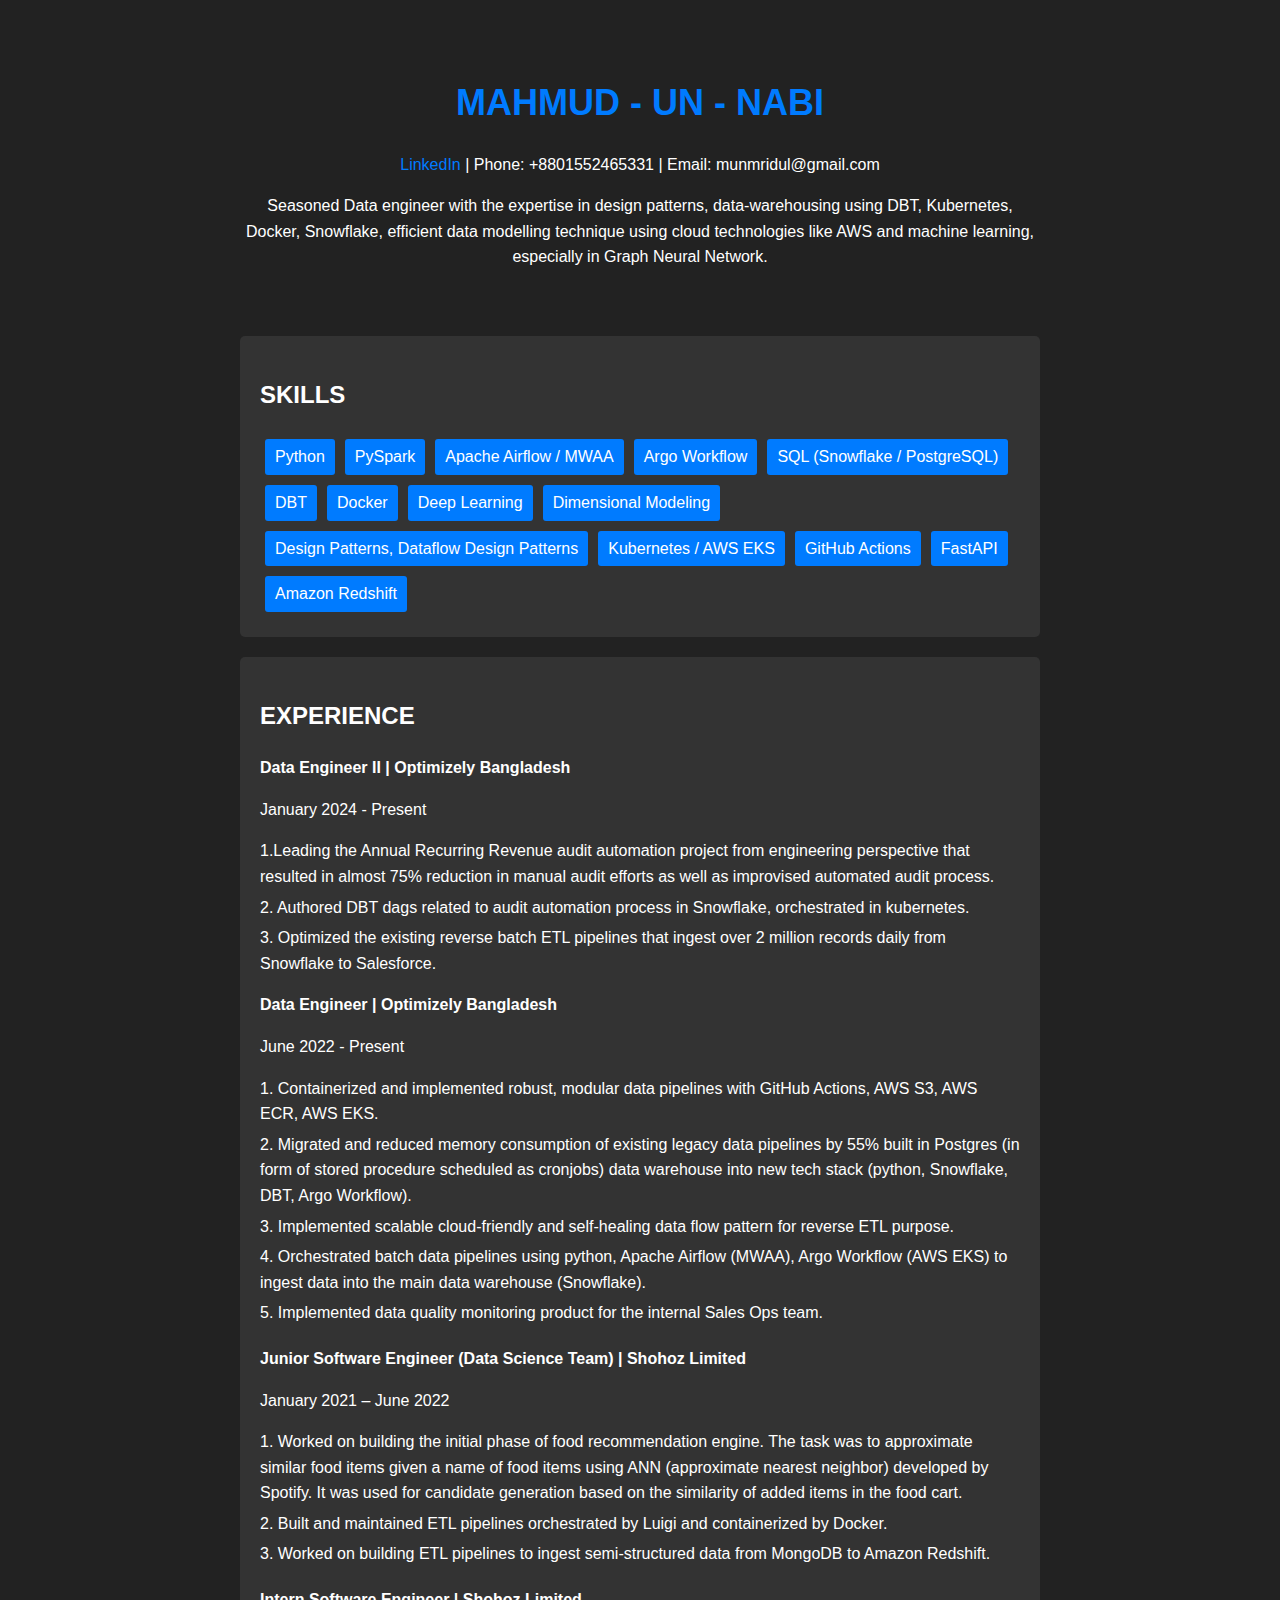
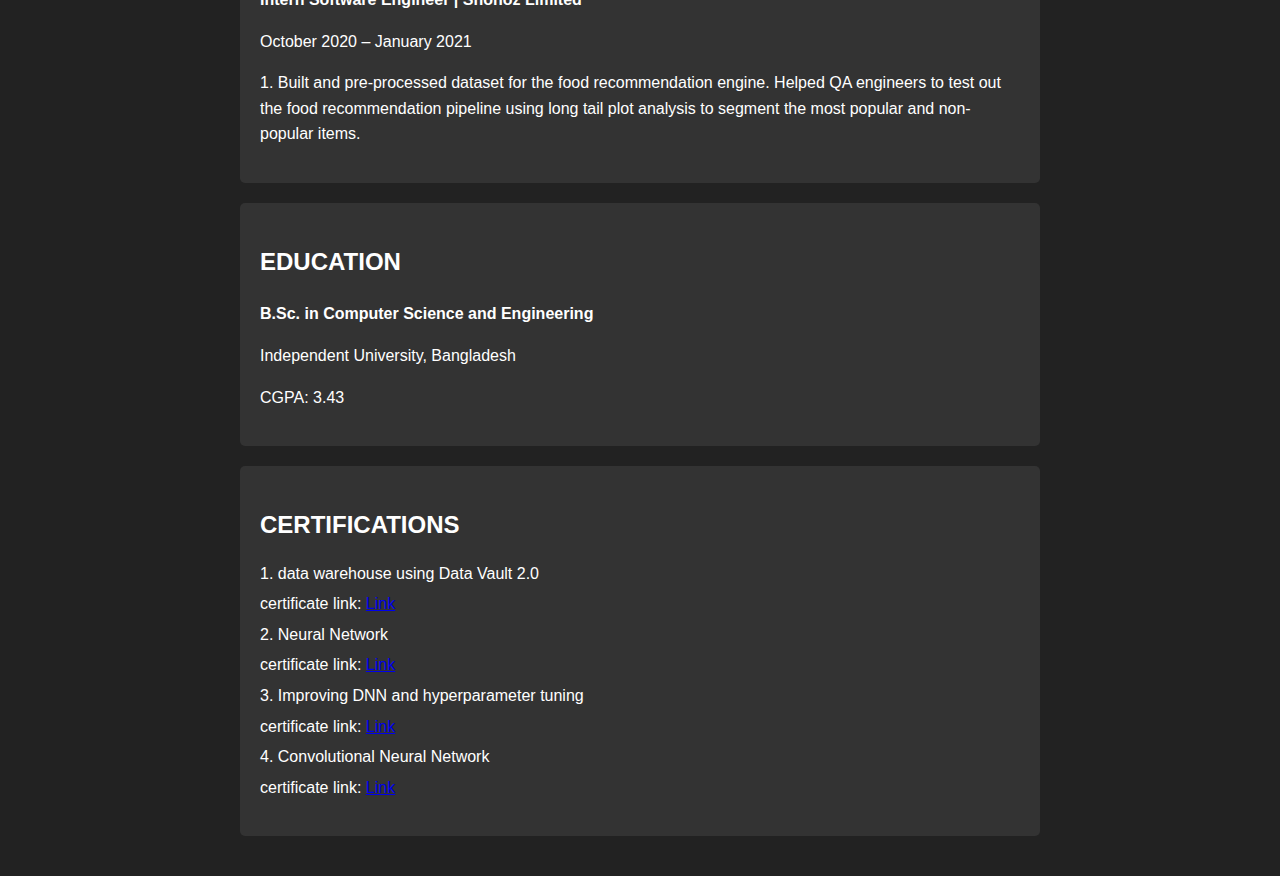
<file: index.html>
<!DOCTYPE html>
<html lang="en">
<head>
    <meta charset="UTF-8">
    <meta name="viewport" content="width=device-width, initial-scale=1.0">
    <title>MAHMUD - UN - NABI - Resume</title>
    <style>
        body {
            font-family: Arial, sans-serif;
            background-color: #222;
            color: #fff;
            margin: 0;
            padding: 0;
            line-height: 1.6;
        }

        .container {
            max-width: 800px;
            margin: 0 auto;
            padding: 20px;
        }

        header {
            text-align: center;
            padding: 30px 0;
        }

        h1 {
            font-size: 36px;
            color: #007bff;
            margin-bottom: 10px;
        }

        h2 {
            font-size: 28px;
            color: #007bff;
            margin-top: 20px;
        }

        .contact-info {
            text-align: center;
            margin-top: 20px;
        }

        .contact-link {
            text-decoration: none;
            color: #007bff;
        }

        .section {
            background-color: #333;
            padding: 20px;
            margin: 20px 0;
            border-radius: 5px;
        }

        .section-title {
            font-size: 24px;
            color: #fff;
            margin-bottom: 10px;
        }

        .experience, .education, .skills {
            margin-top: 20px;
        }

        ul {
            list-style-type: none;
            padding: 0;
        }

        li {
            margin: 5px 0;
        }

        .skills {
            display: flex;
            flex-wrap: wrap;
        }

        .skill {
            background-color: #007bff;
            color: #fff;
            padding: 5px 10px;
            margin: 5px;
            border-radius: 3px;
        }
    </style>
</head>
<body>
    <div class="container">
        <header>
            <h1>MAHMUD - UN - NABI</h1>
            <div class="contact-info">
                <a class="contact-link" href="https://www.linkedin.com/in/mahmud-mridul-9174b958">LinkedIn</a> |
                Phone: +8801552465331 | Email: munmridul@gmail.com
                <p>Seasoned Data engineer with the expertise in design patterns, data-warehousing using DBT, Kubernetes, Docker, Snowflake, efficient data modelling technique
                using cloud technologies like AWS and machine learning, especially in Graph Neural Network.</p>
            </div>
        </header>
        <section class="section">
            <h2 class="section-title">SKILLS</h2>
            <div class="skills">
                <div class="skill">Python</div>
                <div class="skill">PySpark</div>
                <div class="skill">Apache Airflow / MWAA</div>
                <div class="skill">Argo Workflow</div>
                <div class="skill">SQL (Snowflake / PostgreSQL)</div>
                <div class="skill">DBT</div>
                <div class="skill">Docker</div>
                <div class="skill">Deep Learning</div>
                <div class="skill">Dimensional Modeling</div>
                <div class="skill">Design Patterns, Dataflow Design Patterns</div>
                <div class="skill">Kubernetes / AWS EKS</div>
                <div class="skill">GitHub Actions</div>
                <div class="skill">FastAPI</div>
                <div class="skill">Amazon Redshift</div>
            </div>
        </section>

        <section class="section">
            <h2 class="section-title">EXPERIENCE</h2>
            <div class="experience">
                <p><strong>Data Engineer II | Optimizely Bangladesh</strong></p>
                <p>January 2024 - Present</p>
                <ul>
                    <li>1.Leading the Annual Recurring Revenue audit automation project from engineering perspective that resulted in almost 75% reduction in manual audit efforts as well as improvised automated audit process.</li>
                    <li>2. Authored DBT dags related to audit automation process in Snowflake, orchestrated in kubernetes.</li>
                    <li>3. Optimized the existing reverse batch ETL pipelines that ingest over 2 million records daily from Snowflake to Salesforce.</li>
                </ul>
                <p><strong>Data Engineer | Optimizely Bangladesh</strong></p>
                <p>June 2022 - Present</p>
                <ul>
                    <li>1. Containerized and implemented robust, modular data pipelines with GitHub Actions, AWS S3, AWS ECR, AWS EKS.</li>
                    <li>2. Migrated and reduced memory consumption of existing legacy data pipelines by 55% built in Postgres (in form of stored procedure scheduled as cronjobs) data warehouse into new tech stack (python, Snowflake, DBT, Argo Workflow).</li>
                    <li>3. Implemented scalable cloud-friendly and self-healing data flow pattern for reverse ETL purpose.</li>
                    <li>4. Orchestrated batch data pipelines using python, Apache Airflow (MWAA), Argo Workflow (AWS EKS) to ingest data into the main data warehouse (Snowflake).</li>
                    <li>5. Implemented data quality monitoring product for the internal Sales Ops team.</li>
                </ul>
            </div>

            <div class="experience">
                <p><strong>Junior Software Engineer (Data Science Team) | Shohoz Limited</strong></p>
                <p>January 2021 – June 2022</p>
                <ul>
                    <li>1. Worked on building the initial phase of food recommendation engine. The task was to approximate similar food items given a name of food items using ANN (approximate nearest neighbor) developed by Spotify. It was used for candidate generation based on the similarity of added items in the food cart.</li>
                    <li>2. Built and maintained ETL pipelines orchestrated by Luigi and containerized by Docker.</li>
                    <li>3. Worked on building ETL pipelines to ingest semi-structured data from MongoDB to Amazon Redshift.</li>
                </ul>
            </div>

            <div class="experience">
                <p><strong>Intern Software Engineer | Shohoz Limited</strong></p>
                <p>October 2020 – January 2021</p>
                <ul>
                    <li>1. Built and pre-processed dataset for the food recommendation engine. Helped QA engineers to test out the food recommendation pipeline using long tail plot analysis to segment the most popular and non-popular items.</li>
                </ul>
            </div>
        </section>

        <section class="section">
            <h2 class="section-title">EDUCATION</h2>
            <div class="education">
                <p><strong>B.Sc. in Computer Science and Engineering</strong></p>
                <p>Independent University, Bangladesh</p>
                <p>CGPA: 3.43</p>
            </div>
        </section>

        <section class="section">
            <h2 class="section-title">CERTIFICATIONS</h2>
            <div class="certifications">
                <ul>
                    <li>1. data warehouse using Data Vault 2.0</li>
                    <li>certificate link: <a href="https://www.udemy.com/certificate/UC-a90b5bd7-a30a-420c-af25-52ebea7777f9/"> Link </a></li>
                    <li>2. Neural Network</li>
                    <li>certificate link: <a href="https://www.coursera.org/account/accomplishments/certificate/TCJ6N3CQEGX6"> Link</a></li>
                    <li>3. Improving DNN and hyperparameter tuning</li>
                    <li>certificate link: <a href="https://www.coursera.org/account/accomplishments/certificate/U3V2ZPFACEEZ">Link</a></li>
                    <li>4. Convolutional Neural Network</li>
                    <li>certificate link: <a href="https://www.coursera.org/account/accomplishments/certificate/BP8239PRY6ME">Link</a></li>
                </ul>
            </div>
        </section>
    </div>
</body>
</html>
</file>
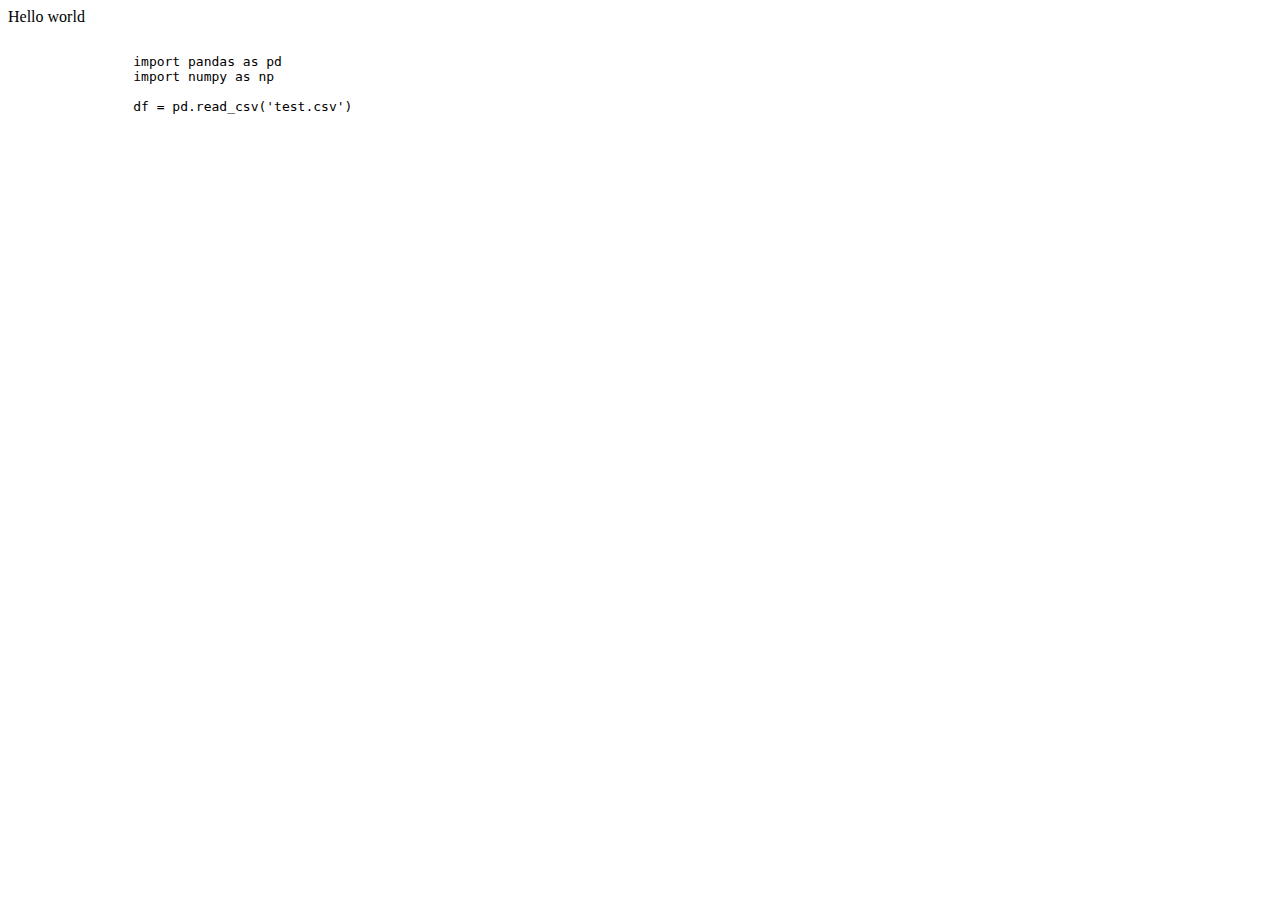
<file: autoencoder.html>
<!DOCTYPE html>
<html lang="en">
<head>
    <meta charset="UTF-8">
    <meta http-equiv="X-UA-Compatible" content="IE=edge">
    <meta name="viewport" content="width=device-width, initial-scale=1.0">
    <title>Document</title>
</head>
<body>
    <div>
        <li>
            Hello world
        </li>
        <pre>
            <code class="language-python">
                import pandas as pd
                import numpy as np 

                df = pd.read_csv('test.csv')
            </code>
        </pre>
    </div>
</body>
</html>
</file>
